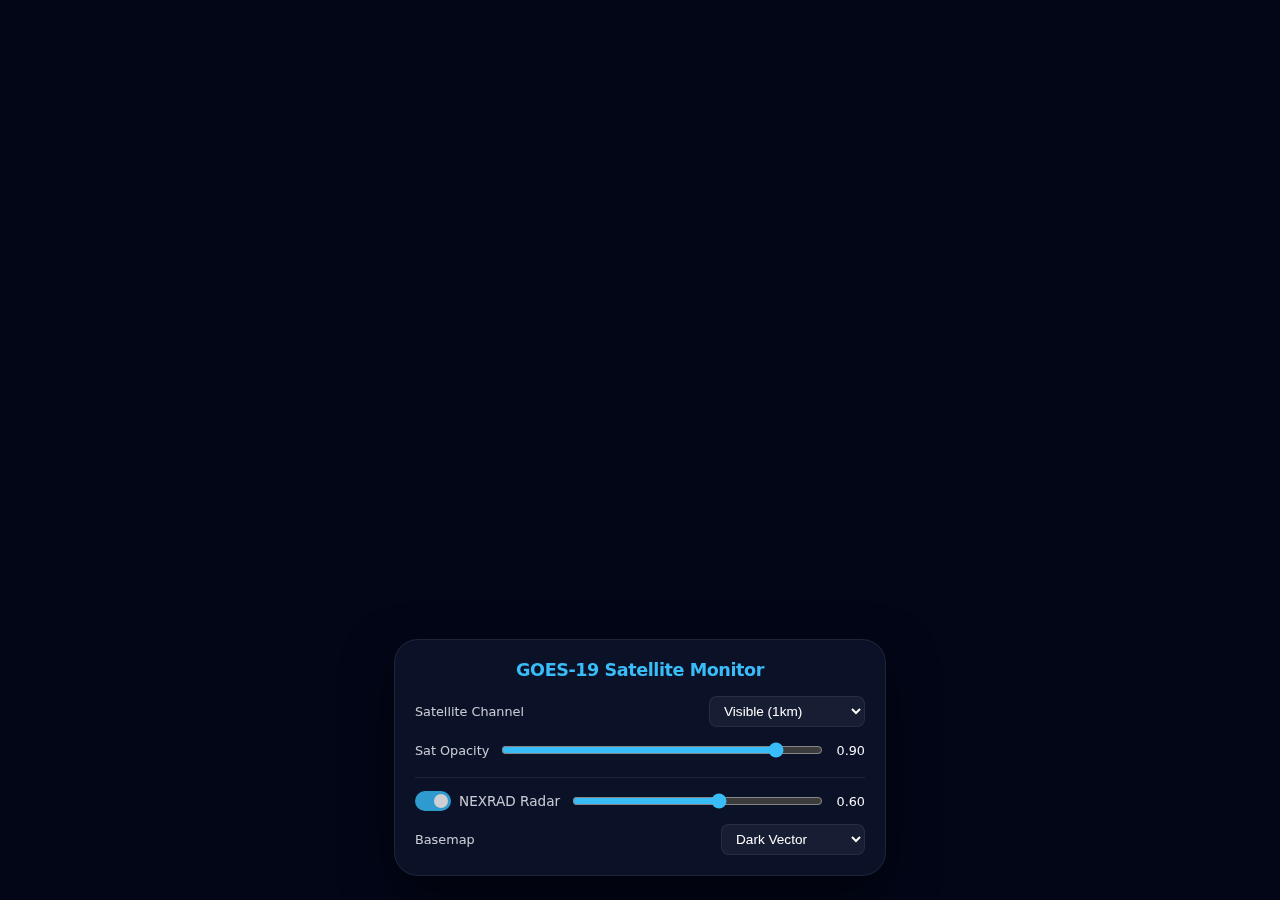
<file: satellite.html>
<!doctype html>
<html lang="en">
<head>
  <meta charset="utf-8" />
  <meta name="viewport" content="width=device-width, initial-scale=1" />
  <title>GOES-19 Global Monitor | Mapbox</title>
  <script src="https://api.mapbox.com/mapbox-gl-js/v3.1.2/mapbox-gl.js"></script>
  <link href="https://api.mapbox.com/mapbox-gl-js/v3.1.2/mapbox-gl.css" rel="stylesheet" />
  <style>
    :root {
      --bg: #020617;
      --glass-bg: rgba(15, 23, 42, 0.7);
      --glass-border: rgba(255, 255, 255, 0.08);
      --accent: #38bdf8;
      --text: #f8fafc;
    }

    body, html, #map {
      margin: 0;
      height: 100%;
      width: 100%;
      background: var(--bg);
      font-family: 'Inter', -apple-system, system-ui, sans-serif;
      color: var(--text);
      overflow: hidden;
    }

    /* --- Liquid Glass UI Panel --- */
    .ui-container {
      position: absolute;
      bottom: 24px;
      left: 50%;
      transform: translateX(-50%);
      width: 90%;
      max-width: 450px;
      background: var(--glass-bg);
      backdrop-filter: blur(20px) saturate(180%);
      -webkit-backdrop-filter: blur(20px) saturate(180%);
      border: 1px solid var(--glass-border);
      border-radius: 24px;
      padding: 20px;
      z-index: 10;
      box-shadow: 0 20px 50px rgba(0, 0, 0, 0.5);
    }

    header {
      margin-bottom: 16px;
      text-align: center;
    }

    header h1 {
      font-size: 1.1rem;
      font-weight: 600;
      margin: 0;
      letter-spacing: -0.025em;
      color: var(--accent);
    }

    .control-group {
      display: flex;
      flex-direction: column;
      gap: 12px;
    }

    .row {
      display: flex;
      align-items: center;
      justify-content: space-between;
      gap: 10px;
    }

    /* Custom Controls Styling */
    select, input[type="range"] {
      background: rgba(255, 255, 255, 0.05);
      border: 1px solid var(--glass-border);
      color: white;
      border-radius: 8px;
      padding: 6px 10px;
      font-size: 0.85rem;
      outline: none;
    }

    input[type="range"] {
      flex: 1;
      height: 4px;
      accent-color: var(--accent);
    }

    .toggle-container {
      display: flex;
      align-items: center;
      cursor: pointer;
      font-size: 0.85rem;
    }

    .toggle-container input { display: none; }
    .slider {
      width: 36px;
      height: 20px;
      background: #334155;
      border-radius: 20px;
      position: relative;
      margin-right: 8px;
      transition: .3s;
    }
    .slider:before {
      content: "";
      position: absolute;
      width: 14px;
      height: 14px;
      left: 3px;
      bottom: 3px;
      background: white;
      border-radius: 50%;
      transition: .3s;
    }
    input:checked + .slider { background: var(--accent); }
    input:checked + .slider:before { transform: translateX(16px); }

    label { font-size: 0.8rem; opacity: 0.8; }
    .val-display { font-variant-numeric: tabular-nums; width: 30px; text-align: right; font-size: 0.8rem; }

    @media (max-width: 480px) {
      .ui-container { bottom: 12px; width: calc(100% - 24px); padding: 16px; }
    }
  </style>
</head>
<body>

<div id="map"></div>

<div class="ui-container">
  <header>
    <h1>GOES-19 Satellite Monitor</h1>
  </header>

  <div class="control-group">
    <div class="row">
      <label>Satellite Channel</label>
      <select id="channelSelect">
        <option value="goes-east-vis-1km-900913">Visible (1km)</option>
        <option value="goes-east-ir-4km-900913">Infrared (4km)</option>
        <option value="goes-east-wv-4km-900913">Water Vapor (4km)</option>
      </select>
    </div>

    <div class="row">
      <label>Sat Opacity</label>
      <input type="range" id="satOpacity" min="0" max="1" step="0.01" value="0.9">
      <span class="val-display" id="satVal">0.90</span>
    </div>

    <div class="row" style="margin-top: 4px; border-top: 1px solid var(--glass-border); padding-top: 12px;">
      <label class="toggle-container">
        <input type="checkbox" id="radarToggle" checked>
        <div class="slider"></div>
        NEXRAD Radar
      </label>
      <input type="range" id="radarOpacity" min="0" max="1" step="0.01" value="0.6">
      <span class="val-display" id="radarVal">0.60</span>
    </div>

    <div class="row">
      <label>Basemap</label>
      <select id="basemapSelect">
        <option value="mapbox://styles/mapbox/dark-v11">Dark Vector</option>
        <option value="mapbox://styles/mapbox/satellite-v9">Satellite Imagery</option>
      </select>
    </div>
  </div>
</div>

<script>
  // IMPORTANT: Replace with your Mapbox Access Token
  mapboxgl.accessToken = 'pk.eyJ1IjoiZ3RnMDExNiIsImEiOiJjbWxsODV6NXAwNThmM2ZwdWlkYm0xNjFlIn0.vI186twXYzY45nnuV5FucQ';

  const map = new mapboxgl.Map({
    container: 'map',
    style: 'mapbox://styles/mapbox/dark-v11',
    center: [-95, 38],
    zoom: 3,
    projection: 'globe' // Modern globe view
  });

  const satSelect = document.getElementById('channelSelect');
  const satRange = document.getElementById('satOpacity');
  const radarToggle = document.getElementById('radarToggle');
  const radarRange = document.getElementById('radarOpacity');
  const baseSelect = document.getElementById('basemapSelect');

  map.on('load', () => {
    // Set atmospheric styling for globe
    map.setFog({
      'color': 'rgb(7, 16, 25)',
      'high-color': 'rgb(13, 27, 43)',
      'horizon-blend': 0.1
    });

    addSatelliteLayer(satSelect.value);
    addRadarLayer();
  });

  function addSatelliteLayer(channel) {
    const url = `https://mesonet.agron.iastate.edu/cache/tile.py/1.0.0/${channel}/{z}/{x}/{y}.png`;
    
    if (map.getSource('sat-source')) {
      map.removeLayer('sat-layer');
      map.removeSource('sat-source');
    }

    map.addSource('sat-source', {
      type: 'raster',
      tiles: [url],
      tileSize: 256
    });

    map.addLayer({
      id: 'sat-layer',
      type: 'raster',
      source: 'sat-source',
      paint: { 'raster-opacity': parseFloat(satRange.value) }
    }, 'road-label'); // Add below labels
  }

  function addRadarLayer() {
    map.addSource('radar-source', {
      type: 'raster',
      tiles: ['https://mesonet.agron.iastate.edu/cache/tile.py/1.0.0/nexrad-n0q-900913/{z}/{x}/{y}.png'],
      tileSize: 256
    });

    map.addLayer({
      id: 'radar-layer',
      type: 'raster',
      source: 'radar-source',
      layout: { visibility: radarToggle.checked ? 'visible' : 'none' },
      paint: { 'raster-opacity': parseFloat(radarRange.value) }
    });
  }

  // Event Listeners
  satSelect.onchange = () => addSatelliteLayer(satSelect.value);
  
  satRange.oninput = (e) => {
    const val = parseFloat(e.target.value);
    document.getElementById('satVal').innerText = val.toFixed(2);
    if (map.getLayer('sat-layer')) map.setPaintProperty('sat-layer', 'raster-opacity', val);
  };

  radarToggle.onchange = (e) => {
    map.setLayoutProperty('radar-layer', 'visibility', e.target.checked ? 'visible' : 'none');
  };

  radarRange.oninput = (e) => {
    const val = parseFloat(e.target.value);
    document.getElementById('radarVal').innerText = val.toFixed(2);
    if (map.getLayer('radar-layer')) map.setPaintProperty('radar-layer', 'raster-opacity', val);
  };

  baseSelect.onchange = () => {
    map.setStyle(baseSelect.value);
    // Sources/layers need to be re-added on style change
    map.once('style.load', () => {
      addSatelliteLayer(satSelect.value);
      addRadarLayer();
    });
  };
</script>

</body>
</html>
</file>
